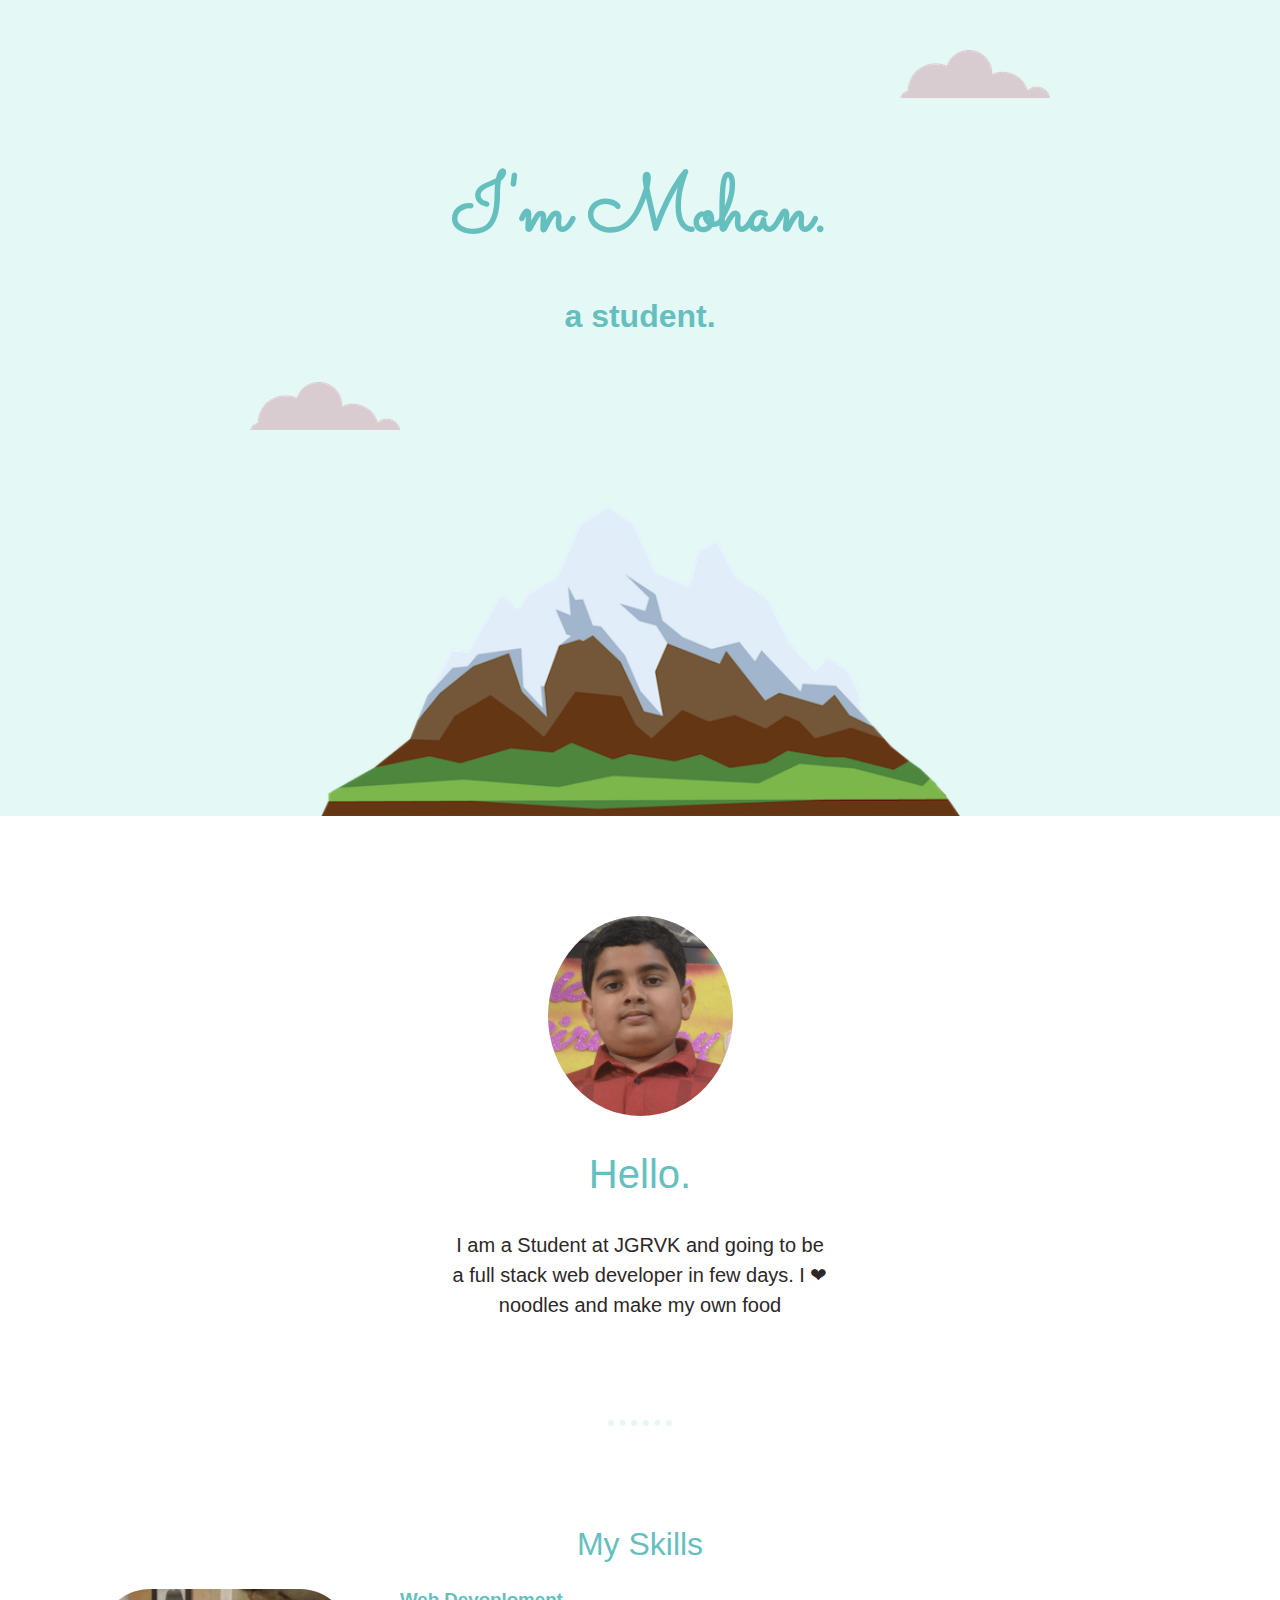
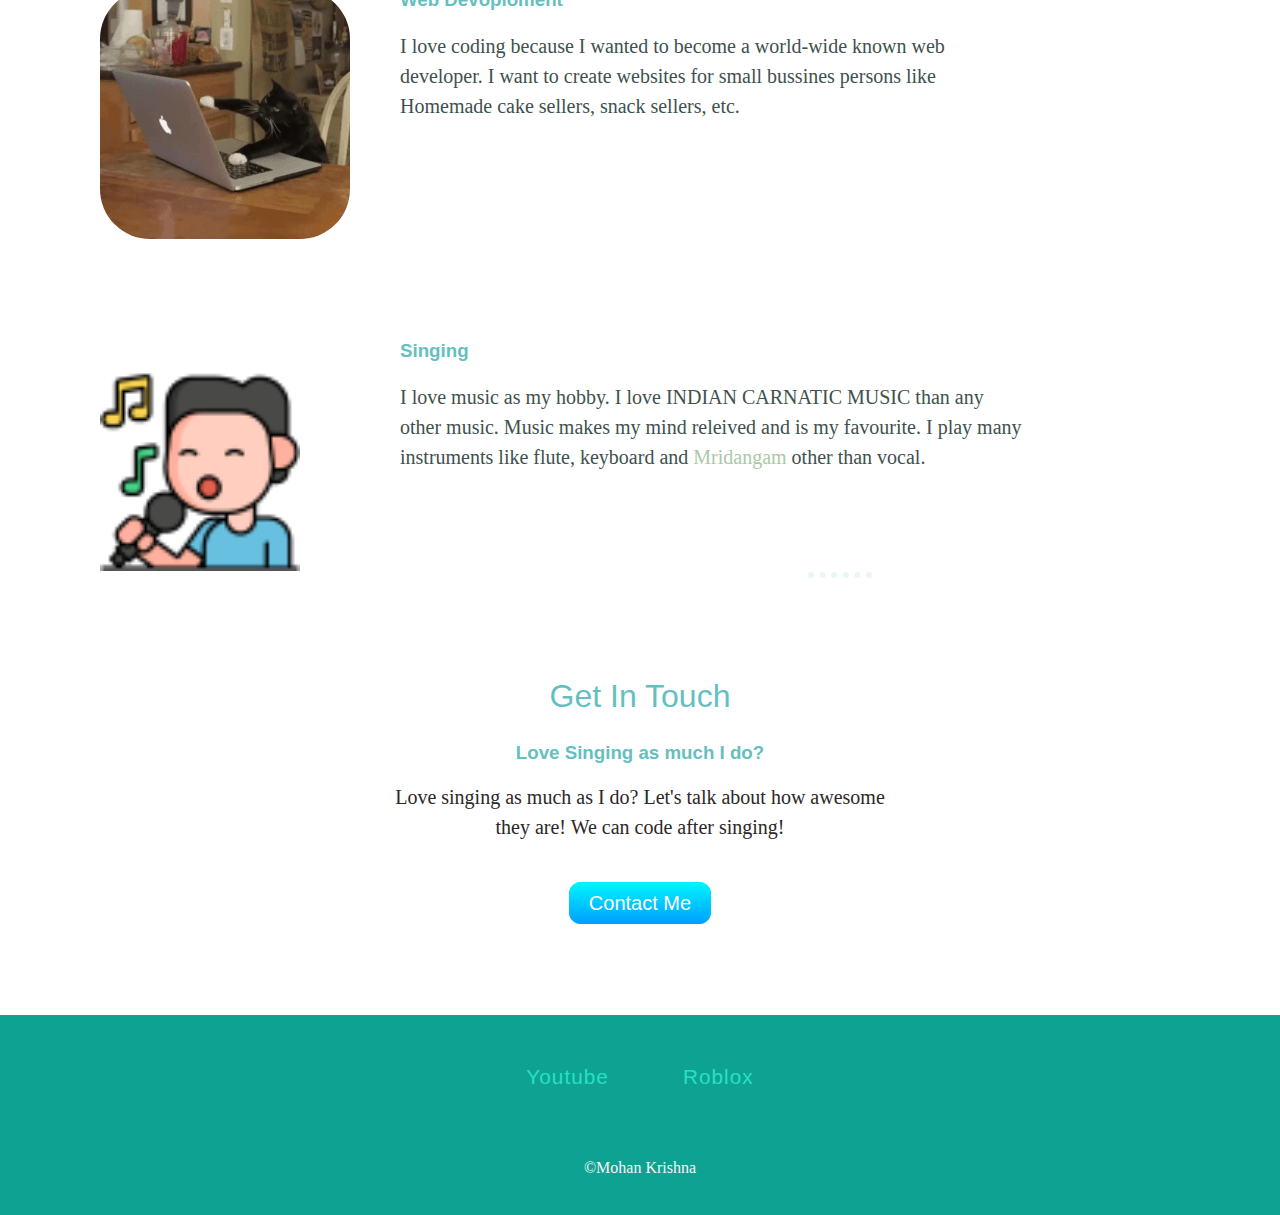
<file: index.html>
<!DOCTYPE html>
<html lang="en">
  <head>
    <meta charset="UTF-8" />
    <meta http-equiv="X-UA-Compatible" content="IE=edge" />
    <meta name="viewport" content="width=device-width, initial-scale=1.0" />
    <link rel="stylesheet" href="./style.css" />
    <link
      rel="icon"
      type="image/x-icon"
      href="./images/Favicon/favicon-32x32.png"
    />
    <link rel="preconnect" href="https://fonts.googleapis.com" />
    <link rel="preconnect" href="https://fonts.gstatic.com" crossorigin />
    <link
      href="https://fonts.googleapis.com/css2?family=Poppins:wght@500&family=Sacramento&display=swap"
      rel="stylesheet"
    />
    <title>H. Mohan Krishna</title>
  </head>
  <body>
    <div class="container">
      <div class="top-container">
        <img src="./images/cloud.png" alt="cloud img" class="top-cloud" />
        <h1>I'm Mohan.</h1>
        <h2 class="h2">a student.</h2>
        <img src="./images/cloud.png" alt="cloud img" class="bottom-cloud" />
        <img src="./images/mountain.png" alt="mountain img" class="mountain" />
      </div>
      <div class="middle-container">
        <img
          src="./images/My Pic.jpg"
          alt="My img"
          height="200"
          class="my-img"
        />
        <br /><br />
        <h2 id="hello">Hello.</h2>
        <p class="intro">
          I am a Student at JGRVK and going to be a full stack web developer in
          few days. I <span>❤</span> noodles and make my own food
        </p>
        <hr />
        <h2>My Skills</h2>
        <img
          src="./images/cat-typing.gif"
          alt="cat typing gif"
          class="cat-typing"
        />
        <h3>Web Devoploment</h3>
        <p class="skill-information">
          I love coding because I wanted to become a world-wide known web
          developer. I want to create websites for small bussines persons like
          Homemade cake sellers, snack sellers, etc.
        </p>
        <br /><br /><br /><br /><b><br /><br /><br /><br /><br /><br /></b>
        <img
          src="./images/singing.png"
          alt="Singing img"
          height="200"
          class="singing-img"
        />

        <h3>Singing</h3>
        <p class="skill-information">
          I love music as my hobby. I love INDIAN CARNATIC MUSIC than any other
          music. Music makes my mind releived and is my favourite. I play many
          instruments like flute, keyboard and
          <a
            class="mridangam"
            href="https://www.india-instruments.com/drums-percussion-details/mridangam-percussion.html"
            >Mridangam</a
          >
          other than vocal.
        </p>
        <hr />
      </div>
      <div class="bottom-container">
        <h2>Get In Touch</h2>
        <h3 id="foot">Love Singing as much I do?</h3>
        <p class="foot-p">
          Love singing as much as I do? Let's talk about how awesome they are!
          We can code after singing!
        </p>
        <div id="button">
          <a
            class="btn"
            href="https://mail.google.com/mail/u/0/?fs=1&tf=cm&source=mailto&to=mohan.harivaram@gmail.com.com"
            >Contact Me</a
          >
        </div>
        <div class="footer">
          <a
            class="link"
            href="https://www.youtube.com/watch?v=5Wu1YNJxr7c&pp=ygUVUmFtYWtyaXNobmEgSGFyaXZhcmFt"
            >Youtube</a
          >
          <a class="roblox" href="./roblox.html">Roblox</a>
          <footer>©Mohan Krishna</footer>
        </div>
      </div>
    </div>
  </body>
</html>
</file>
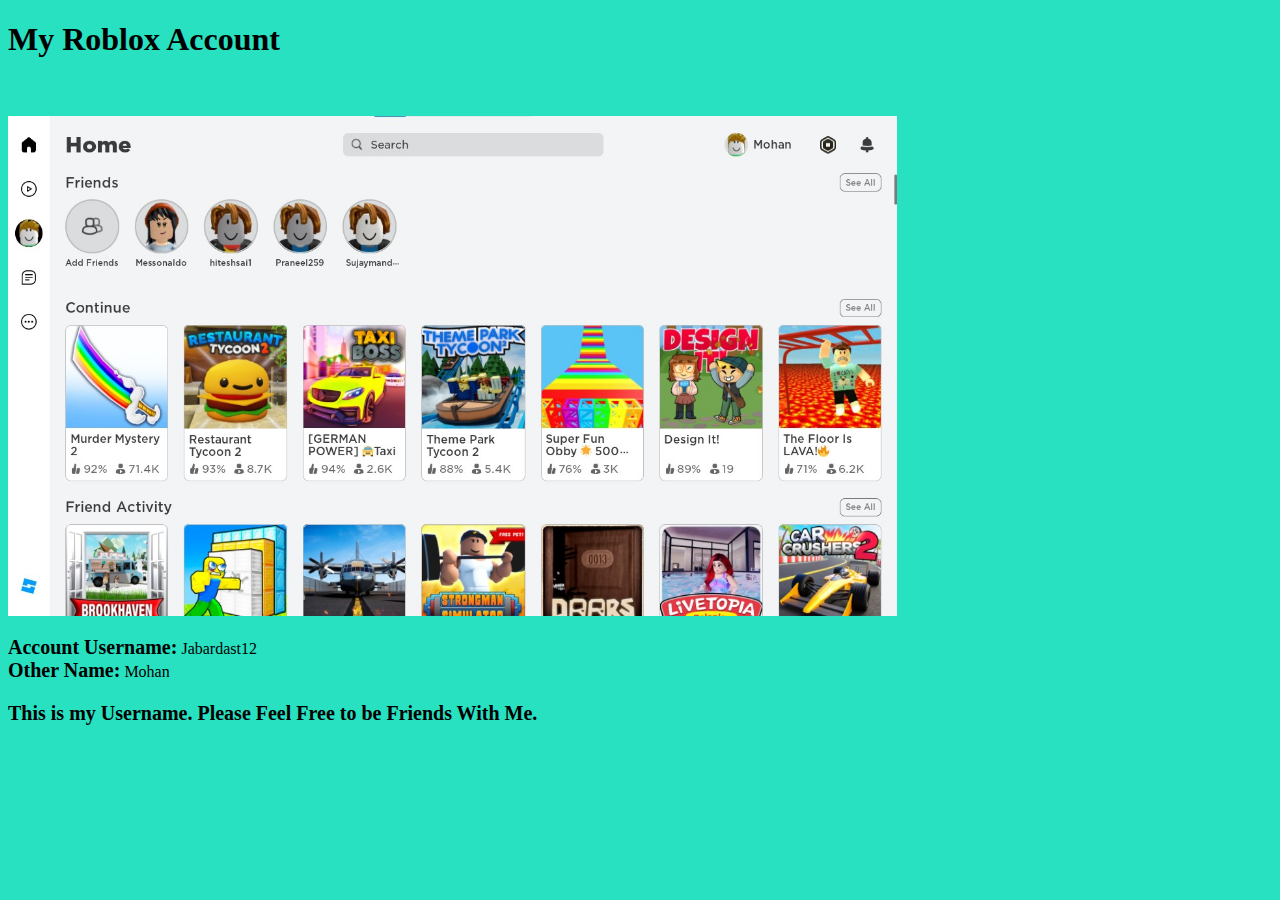
<file: roblox.html>
<!DOCTYPE html>
<html lang="en">
  <head>
    <meta charset="UTF-8" />
    <meta http-equiv="X-UA-Compatible" content="IE=edge" />
    <meta name="viewport" content="width=device-width, initial-scale=1.0" />
    <title>My Roblox Account</title>
    <link
      href="https://cdn.jsdelivr.net/npm/bootstrap@5.3.0-alpha3/dist/css/bootstrap.min.css"
      rel="stylesheet"
      integrity="sha384-KK94CHFLLe+nY2dmCWGMq91rCGa5gtU4mk92HdvYe+M/SXH301p5ILy+dN9+nJOZ"
      crossorigin="anonymous"
    />
    <style>
      body {
        background-color: #27e1c1;
      }
      span {
        font-size: 20px;
        font-weight: 600;
      }
    </style>
  </head>
  <body>
    <div class="px-4 py-5 my-5 text-center">
      <h1 class="display-5 fw-bold text-body-emphasis">My Roblox Account</h1>
      <br /><br />
      <img
        class="d-block mx-auto mb-4"
        src="./images/Roblox.jpg"
        alt=""
        height="500"
      />
      <div class="col-lg-6 mx-auto">
        <p class="lead mb-4">
          <span>Account Username:</span>
          Jabardast12 <br />
          <span>Other Name:</span>
          Mohan
        </p>
        <span
          ><p>
            This is my Username. Please Feel Free to be Friends With Me.
          </p></span
        >
      </div>
    </div>
  </body>
</html>
</file>
<file: style.css>
h1 {
    text-align: center;
    font-family: "Sacramento", cursive;
    color: #66BFBF;
    font-size: 5rem;
    margin-bottom: 0;
 }

 .mountain {
    display: block;
    margin-left: auto;
    margin-right: auto;
    width: 50%;
 }

 h2 {
   text-align: center;
   font-family: sans-serif ;
   color: #66BFBF;
   font-size: 2rem;
   font-weight: 200;
 }

 .h2 {
    text-align: center;
    font-family: sans-serif ;
    color: #66BFBF;
    font-size: 2rem;
    font-weight: 600;
 }

 .top-container {
    margin: 0;
    background-color: #e4f9f5;
 }

 .top-cloud {
    margin-left: 900px;
    margin-top: 50px;
 }

 .bottom-cloud {
    margin-top: 20px;
    margin-left: 250px;
 }

 body {
    margin: 0;
 }

.my-img {
    border-radius: 50%;
    display: block;
    margin: 100px auto 0px auto;
    width: 185px;
}

#hello {
   text-align: center;
   font-size: 2.5rem;
   color: #66BFBF;
   font-weight: normal;
   margin-top: 0;

}
 hr {
  border: dotted #eaf6f6 6px;
  border-bottom: none;
  width: 4%;
  margin: 100px auto;
}

.intro {
   width: 30%;
   margin: auto;
   text-align: center;
   color: #2D2727;
   font-family: sans-serif;
   line-height: 1.5;
   font-size: 20px;
}

.cat-typing {
   float: left;
   margin-top: 0px;
   margin-left: 100px;
   margin-right: 50px;
   border-radius: 20%;
}

h3 {
   font-family: sans-serif ;
   color: #66BFBF;
   font-weight: 750;
}

.skill-information {
   color: #40514E;
   line-height: 1.5;
   width: 80%;
   font-size: 20px;
}

.singing-img {
   float: left;
   margin: 50px 100px;
}

#foot {
   text-align: center;
}

.foot-p {
   width: 40%;
   margin: auto;
   text-align: center;
   color: #2D2727;
   font-size: 20px;
   line-height: 1.5;
}

.btn {
   background: #00f7ff;
   background-image: -webkit-linear-gradient(top, #00f7ff, #009dff);
   background-image: -moz-linear-gradient(top, #00f7ff, #009dff);
   background-image: -ms-linear-gradient(top, #00f7ff, #009dff);
   background-image: -o-linear-gradient(top, #00f7ff, #009dff);
   background-image: linear-gradient(to bottom, #00f7ff, #009dff);
   -webkit-border-radius: 12;
   -moz-border-radius: 12;
   border-radius: 12px;
   font-family: Arial;
   color: #ffffff;
   font-size: 20px;
   padding: 10px 20px 10px 20px;
   text-decoration: none;
   border: none;
   text-align: center;
 }
 
 .btn:hover {
   background: #00fff2;
   background-image: -webkit-linear-gradient(top, #00fff2, #00fff2);
   background-image: -moz-linear-gradient(top, #00fff2, #00fff2);
   background-image: -ms-linear-gradient(top, #00fff2, #00fff2);
   background-image: -o-linear-gradient(top, #00fff2, #00fff2);
   background-image: linear-gradient(to bottom, #00fff2, #00fff2);
   text-decoration: none;
 }

 #button {
   text-align: center;
   padding: 50px;
 }

 .footer {
   height: 150px;
   width: 100%;
   margin-bottom: 0;
   background-color: #0EA293;
   text-align: center;
   margin-top: 50px;
   padding-top: 50px;
 }

 .link {
   color: #27E1C1;
   font-family: sans-serif;
   font-size: 1.3rem;
   letter-spacing: 1px;
   text-decoration: none;
   padding-top: 50px;
 }

 .roblox {
   color: #27E1C1;
   font-family: sans-serif;
   font-size: 1.3rem;
   letter-spacing: 1px;
   text-decoration: none;
   padding-top: 50px;
   margin-left: 70px;
 }

 a:hover {
   color: whitesmoke;
 }

 footer {
    color: whitesmoke;
    padding-top: 70px;
    text-align: center;
}

.mridangam {
   text-decoration: none;
   color: #AAC8A7;
}

.mridangam:hover {
   color: #8294C4;
}
</file>
